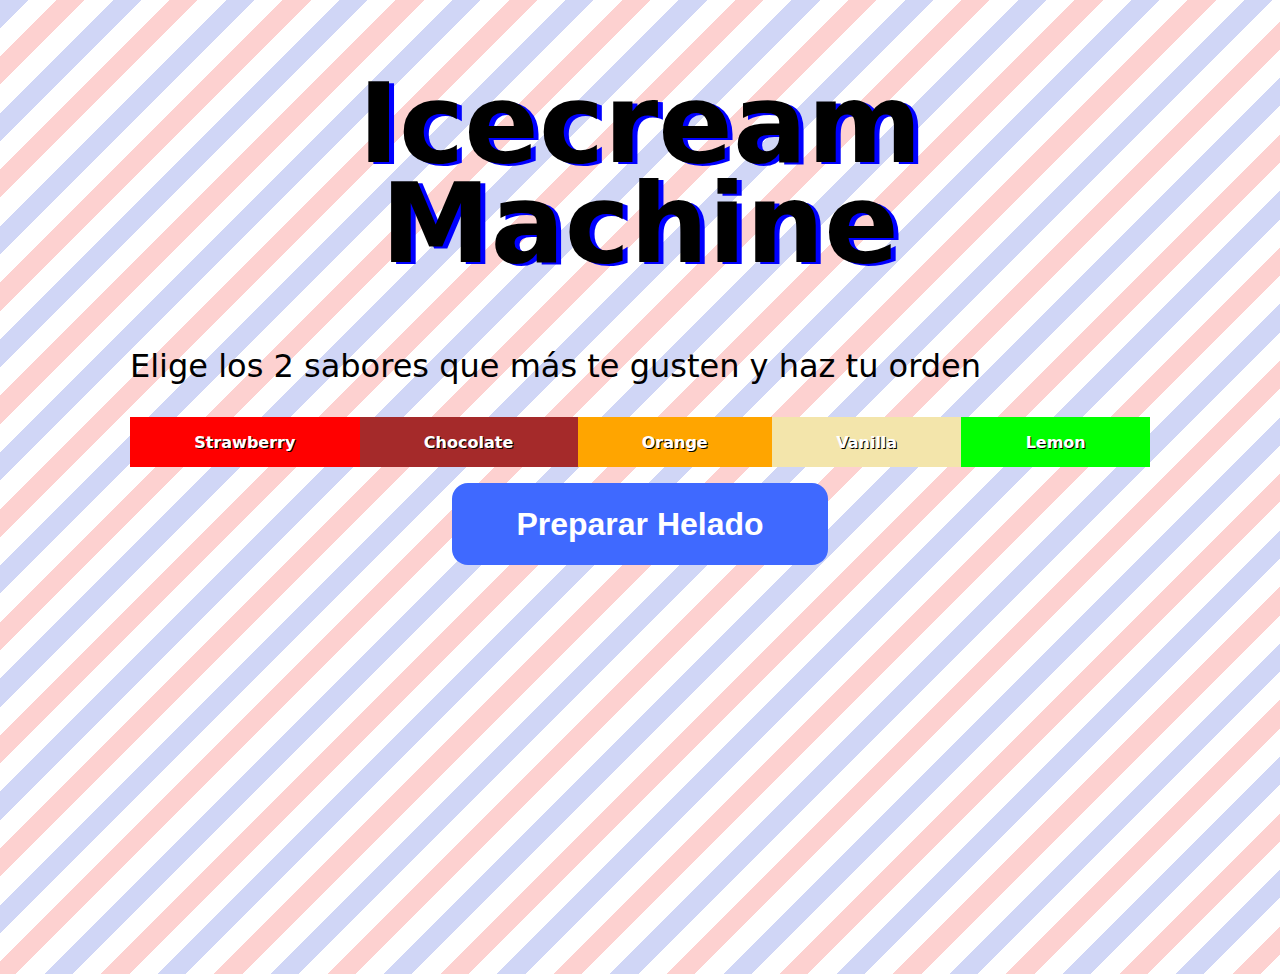
<file: parameter-defaults/index.html>
<!DOCTYPE html>
<html lang="en">

<head>
  <meta charset="UTF-8">
  <meta name="viewport" content="width=device-width, initial-scale=1.0">
  <title>Paramater Defaults</title>
  <link rel="stylesheet" href="css/styles.css">
</head>

<body>
  <main class="wrapper">
    <h1>Icecream Machine</h1>
    <p>Elige los 2 sabores que más te gusten y haz tu orden</p>
    <div class="icrecream-grid">
      <div class="flavor" data-flavor="strawberry"></div>
      <div class="flavor" data-flavor="chocolate"></div>
      <div class="flavor" data-flavor="orange"></div>
      <div class="flavor" data-flavor="vanilla"></div>
      <div class="flavor" data-flavor="lemon"></div>
    </div>
    <button id="btn" class="button">Preparar Helado</button>
  </main>



  <script>


    const $flavors = document.querySelectorAll(".flavor")
    $flavors.forEach($el => $el.addEventListener("click", selectFlavor))
    function selectFlavor() {
      this.classList.toggle("is-active")
    }

    function isRequired(param) {
      throw new Error(`${param} es requerido `)
    }

    function makeIceCream(flavor1 = isRequired("flavor1"), flavor2 = isRequired("flavor2")) {
      // console.log(flavor1)
      alert(`tienes un rico helado de ${flavor1.dataset.flavor} y ${flavor2.dataset.flavor}`)
    }

    window.btn.addEventListener("click", () => {
      const $flavors = document.querySelectorAll(".flavor.is-active")
      console.log($flavors)
      try {
        makeIceCream($flavors[0], $flavors[1])

      } catch (error) {
        alert("Aún no completas ")
      }

    })

  </script>
</body>

</html>
</file>
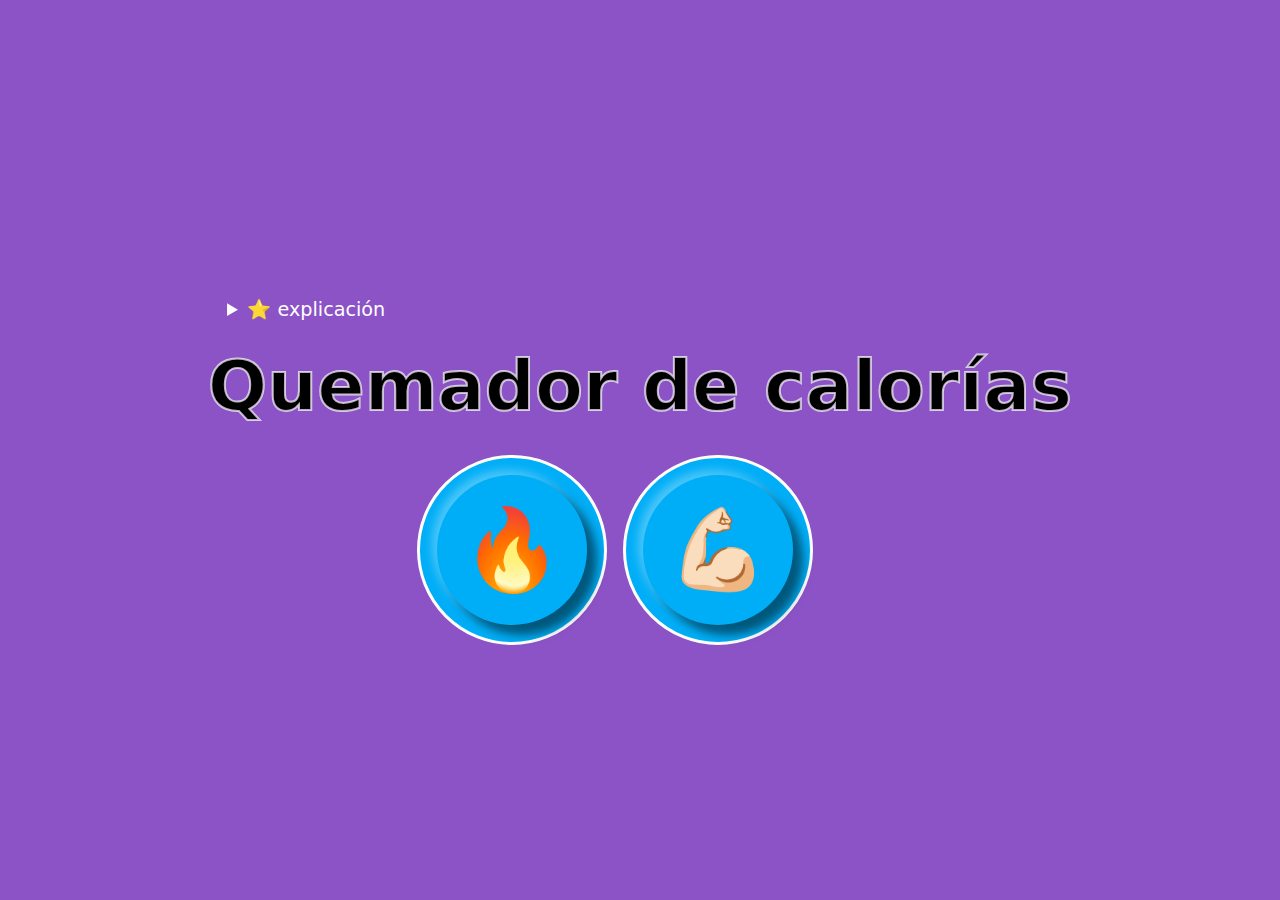
<file: redux/index.html>
<!DOCTYPE html>
<html lang="en">

<head>
  <meta charset="UTF-8">
  <meta name="viewport" content="width=device-width, initial-scale=1.0">
  <title>Redux</title>
  <style>
    body {
      margin: 0;
      font-family: system-ui, Helvetica, sans-serif;
      background-color: white;
      text-align: center;
      display: flex;
      align-items: center;
      justify-content: center;
      min-height: 100vh;
      background: #8c53c6;
    }

    .wrapper {
      max-width: 1020px;
      margin: auto;
    }

    h1 {
      font-size: 70px;
      margin: 0;
      /* line-height: 100px; */
      -webkit-text-stroke: 2px rgba(255, 255, 255, .7);
    }

    p {
      max-width: 32em;
      margin: 1em auto;
    }

    .burn {
      color: white;
      background: #00aef7;
      border: none;
      font-size: 5em;
      line-height: 0;
      border-radius: 50%;
      font-weight: bold;
      cursor: pointer;
      width: 150px;
      height: 150px;
      outline: 0;
      box-shadow: 10px 10px 10px 0 rgba(0, 0, 0, .5), -5px -5px 10px 0 rgba(255, 255, 255, .3);
      position: relative;
      margin-right: 50px;
    }

    details {
      text-align: left;
      color: white;
      padding: 1em;
      cursor: pointer;
      line-height: 1.6;
      font-size: 1.2em;
    }

    .burn:before {
      border: 3px solid white;
      content: '';
      background-color: #00aef7;
      z-index: -1;
      position: absolute;
      left: -20px;
      top: -20px;
      bottom: -20px;
      right: -20px;
      border-radius: 50%;
    }

    .burn:active {
      box-shadow: inset 10px 10px 10px 0 rgba(0, 0, 0, .5), inset -10px -10px 10px 0 rgba(255, 255, 255, .3);
    }

    .result {
      font-size: 3em;
      color: white;
      text-shadow: 5px 2px 0 red;
    }

    .resultRest {
      font-size: 3em;
      color: white;
      text-shadow: 5px 2px 0 blue;
    }
  </style>
</head>

<body>

  <main>
    <div class="wrapper">
      <details>
        <summary>
          ⭐️ explicación
        </summary>
        <p>El libro, Convert Anything to Calories, llegó a la conclusión de que, en promedio, una persona con un dedo
          indice
          de
          10.8 cm^3 y de 11.7 gramos necesitará muuuchos clicks para conservar la línea. Se requieren 16.7 micromoles de
          adenosín
          trifosfato (la molécula que transporta energía entre las células) para mover un gramo del cuerpo por un
          segundo,
          y
          como
          hay 7.3 calorías en un mol (la medida de cantidad de una sustancia) de adenosín trifosfato, en teoría, cada
          click
          del
          mouse debería quemar 1.42 calorías. Aunque el cálculo asume el movimiento de todo el músculo, por lo que la
          cantidad
          real puede variar un poco.</p>
        <p>Pero resulta que es sábado y tienes hambre. treinta minutos después te llega una pizza (1,835kCal) con una
          coca
          (97kCal), tendrías que hacer 1,360,563 clicks para quemar la cena. Y cómo es sábado seguramente involucrará
          unas cuantas
          bebidas alcohólicas: en un Gin & Tonic (120kCal) hay 84,507 clicks, y 131,690.14 por cada cerveza que
          consumas. En otras
          palabras, con 427 clicks en promedio por día, la computadora no es un buen ejercicio.
        </p>
      </details>
      <h1>Quemador de calorías</h1>
      <p class="result" id="result"></p>
      <p class="resultRest" id="resultRest"></p>
      <button id="burn" class="burn">🔥</button>
      <button id="faltan" class="burn">💪🏻</button>
    </div>
  </main>


  <script>

    const createStore = (reducer, inicialState) => {
      let state = inicialState
      let updater = () => { }
      const getState = () => {
        return state
      }
      const dispatch = (action) => {
        state = reducer(state, action)
        updater()
      }
      const subscribe = (listener) => {
        updater = listener
      }
      return {
        getState,
        dispatch,
        subscribe
      }

    }
    const createStoreRest = (reducer, inicialState) => {
      let state = inicialState
      let updater = () => { }
      const getState = () => {
        return state
      }
      const dispatch = (action) => {
        state = reducer(state, action)
        updater()
      }
      const subscribe = (listener) => {
        updater = listener
      }
      return {
        getState,
        dispatch,
        subscribe
      }

    }

    const reducer = (state, action) => {

      switch (action.type) {
        case "BURN":
          return state + 1.42

        case "REST":
          return state - 1

        default:
          return state

      }

    }
    /*   const reducerRest = (state, action) => {
  
        switch (action.type) {
          case "REST":
            return state - 1
  
          default:
            return state
  
        }
  
      } */
    const store = createStore(reducer, 0)
    const storeRest = createStoreRest(reducer, 1360563)

    //Reducer es una funcion que evalúa que esta ocurriendo en el estado
    /*  store.dispatch() */ //le mandamos acciones
    /*  store.getState()  *///Nos devolverá el estado de la app
    /* store.subscribe() */ //En la cual le mandamos alguna función cada que haya un cambio de estado.

    store.subscribe(() => {
      /* console.log("Ha cambiado algo en el store", */

      window.result.textContent = `Haz quemado ${store.getState()} Calorías `

    })

    storeRest.subscribe(() => {
      /* console.log("Ha cambiado algo en el store", */
      window.resultRest.textContent = `Faltan ${storeRest.getState()} Clicks, para quemar las 🔥 de una 🍕`
    })
    /*  store.dispatch("Voy a cambiar algo  ") */

    const burn = () => {
      store.dispatch({
        type: "BURN",
        payload: 1.42

      })

    }
    const rest = () => {
      console.log("Button function")
      storeRest.dispatch({
        type: "REST",
        payload: 1

      })

    }


    /*   const clicks = 1360563
      const resta = () => {
  
      }
   */
    /*  clicks = 1360563
     function resta() {
       clicks--
       window.faltan.textContent = ` ${clicks} `
     } */


    window.burn.addEventListener("click", burn)
    window.faltan.addEventListener("click", rest)


  </script>
</body>

</html>
</file>
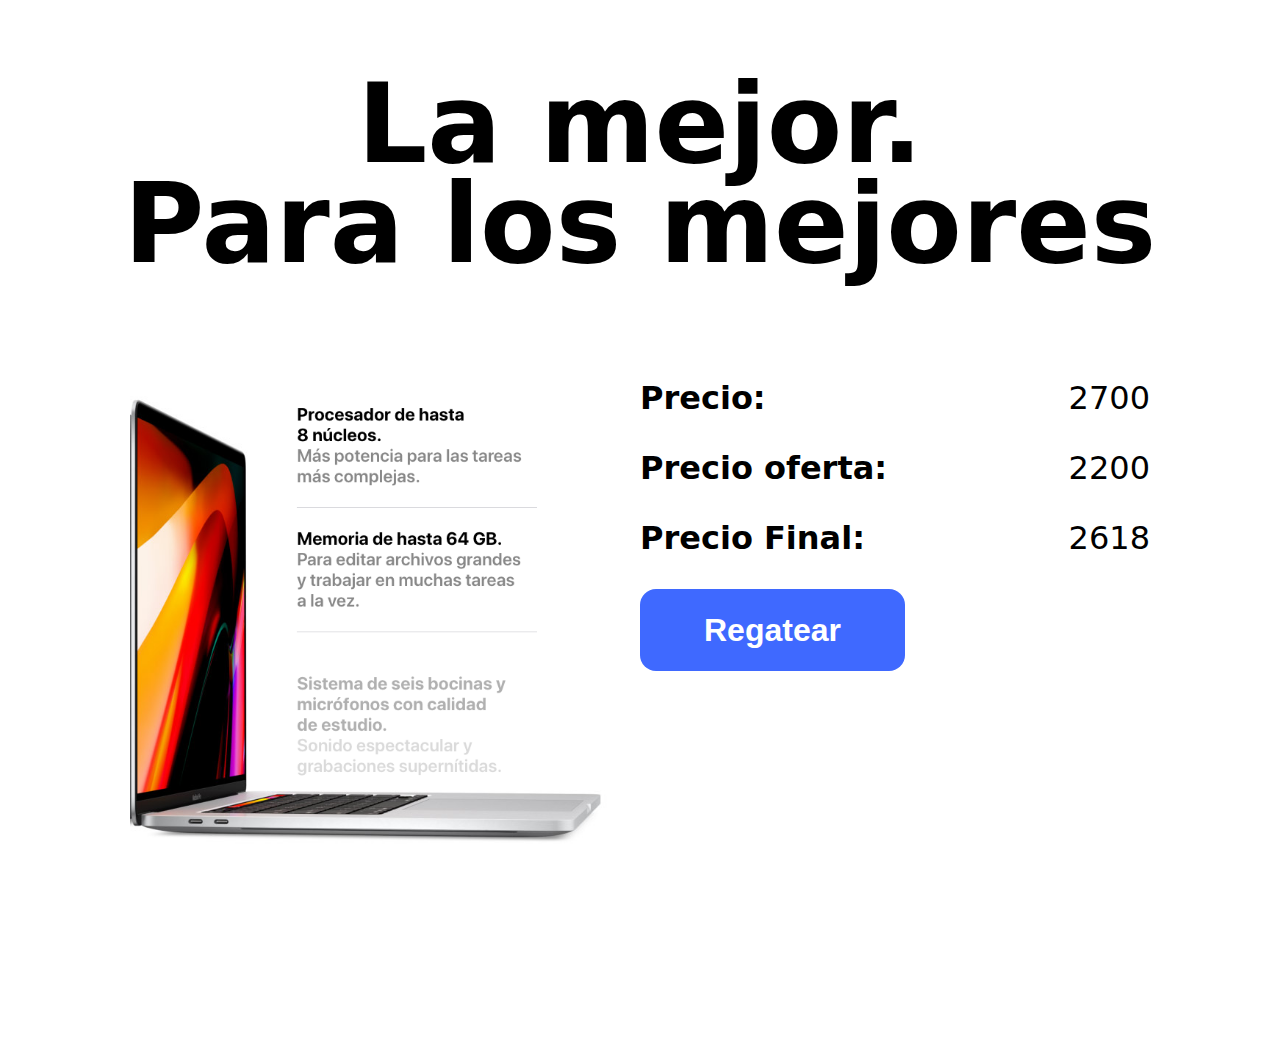
<file: shortand property names/index.html>
<!DOCTYPE html>
<html lang="en">

<head>
  <meta charset="UTF-8">
  <meta name="viewport" content="width=device-width, initial-scale=1.0">
  <title>Shorthand Property Names</title>
  <style>
    body {
      margin: 0;
      font-family: system-ui, Helvetica, sans-serif;
      background-color: white;
      text-align: center;
    }

    .wrapper {
      max-width: 1020px;
      margin: auto;
      padding: 0 2em;
    }

    h1 {
      font-size: 110px;
      line-height: 100px;
    }

    .hero-content {
      display: flex;
      /* border: 1px solid red; */
    }

    .app {
      flex: 1;
      flex-direction: column;
      justify-content: center;
      /* align-items: center; */
      font-size: 2em;
      text-align: left;
    }

    p {
      display: flex;
      justify-content: space-between;
    }

    .mac {
      height: 700px;
      flex: 1;
      background: url('./images/mac.png') center top no-repeat;
      background-size: contain;
    }

    .button {
      color: white;
      background: #3f69ff;
      border: none;
      font-size: 1em;
      padding: .7em 2em;
      border-radius: .5em;
      font-weight: bold;
      cursor: pointer;
    }
  </style>
</head>

<body>
  <main>
    <h1>
      La mejor. <br>
      Para los mejores
    </h1>
    <div class="hero">
      <div class="wrapper">
        <div class="hero-content">
          <div class="mac"></div>
          <div class="app">
            <p>
              <strong>
                Precio:
              </strong>
              <span id="price">-</span>
            </p>
            <p>
              <strong>
                Precio oferta:
              </strong>
              <span id="offer">-</span>
            </p>
            <p>
              <strong>
                Precio Final:
              </strong>
              <span id="final-price">-</span>
            </p>
            <button class="button" id="make-offer">Regatear</button>
          </div>
        </div>
      </div>
    </div>
  </main>


  <script>
    const price = 2700
    const macbook = {
      price,
      /*       getPrice : function(){
      
            } */
      get finalPrice() {
        return this.price * 1.19  /* return porque estamos devolviendo un valor */
      },
      set offer(offer) {
        this.price -= offer
      },
      get getPrice() {
        console.log(this.price)
      },
      *discount(offer) {
        let price = this.finalPrice
        while (true) {

          yield price -= offer
        }

        /*    yield "Hola Mau"
           yield "Hola Soto"
           yield "Hola Garay" */
      },
    }

    window.price.textContent = macbook.price
    macbook.offer = 500
    window.offer.textContent = macbook.price
    window["final-price"].textContent = macbook.finalPrice
    /*   window.finalprice.textContent = macbook.finalPrice; */
    const makeAnOffer = macbook.discount(15)
    window['make-offer'].addEventListener("click", () => {
/*       console.log(makeAnOffer.next())
 */      window["final-price"].textContent = makeAnOffer.next().value
    })
  </script>
</body>

</html>
</file>
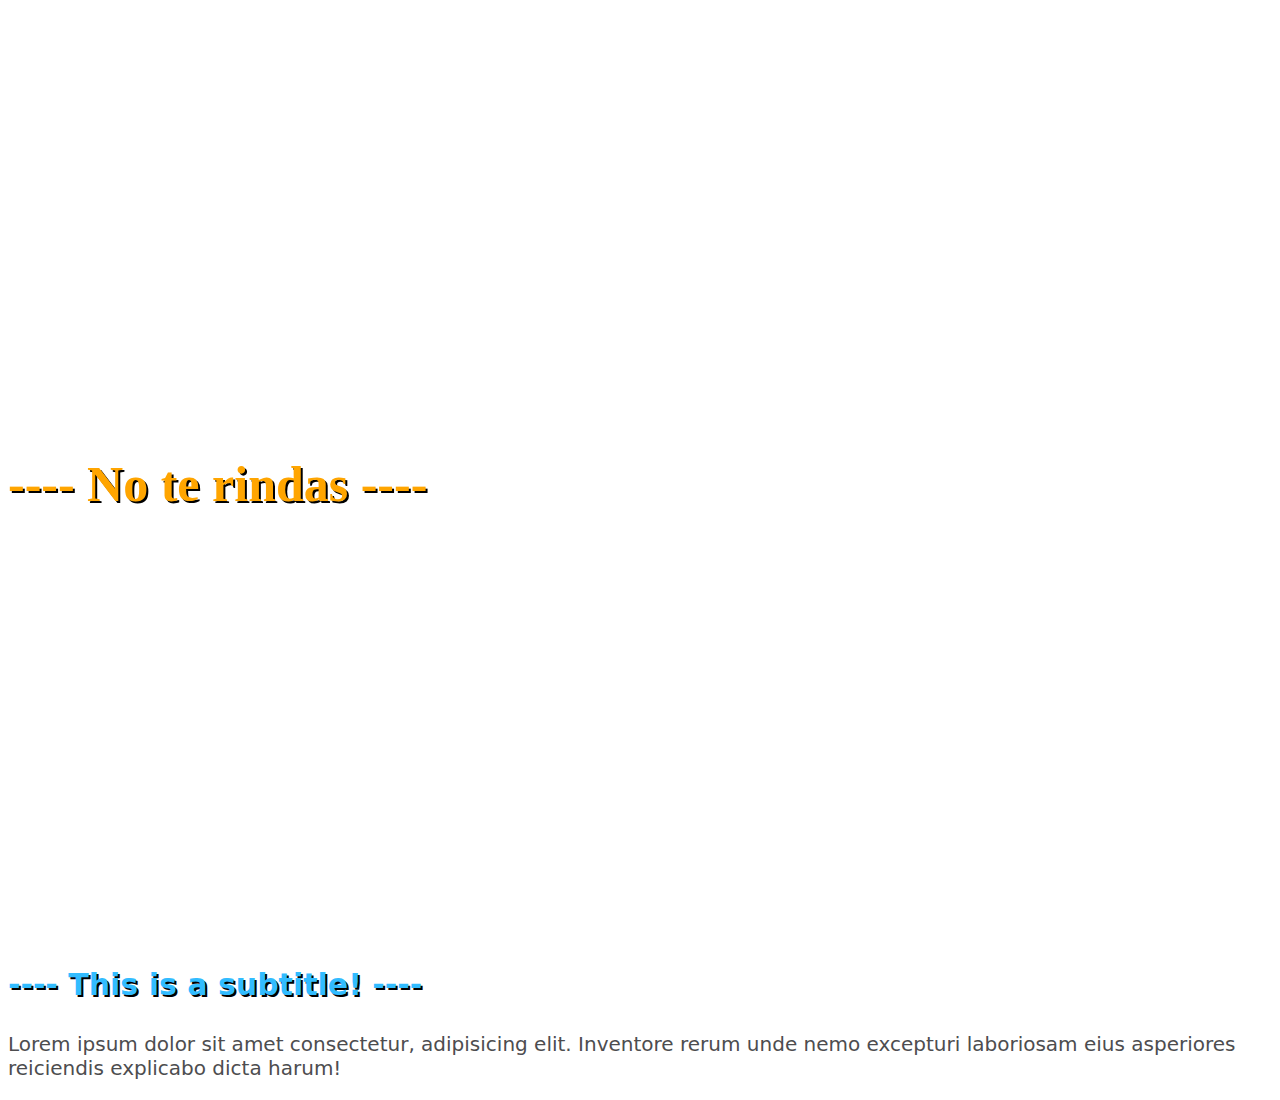
<file: styled-components/index.html>
<!DOCTYPE html>
<html lang="en">

<head>
  <meta charset="UTF-8">
  <meta name="viewport" content="width=device-width, initial-scale=1.0">
  <title>Styled-Components</title>
</head>

<body>
  <!--   <h1>Styled Components</h1> -->
  <div id="container"></div>

  <script>
    function component(strings, ...dynamicValues) {
      return function (props) {
        let newContent = strings.slice()
        console.log(newContent)
        dynamicValues.forEach((value, index) => {
          newContent[index] += props[value]
        })
        return newContent.join("")
      }
    }
    const domElements = [
      "a",
      "p",
      "h1",
      "h2",
      "h3",
      "h4",
      "h5",
      "h6",
      "div",
      "main",
      "section",
      "article",
      "button"
    ];

    let styled = {};

    // Populate the styled object.
    (function () {
      domElements.forEach((element, index) => {
        styled[element] = function (styles) {
          return function (content) {
            return `
          <${domElements[index]} style="${styles}">
          ${content}
          </${domElements[index]}>
        `;
          };
        };
      });
    })();

    /* 
        const styled = {
          h1: function (styles) {
            return function (content) {
    
              return `
            <h1 style="${styles}">
            ${content}
            </h1>
            `
            }
          },
          h2: "",
          div: ""
        }
     */
    const TitleStyled = styled.h1`
    color: orange;
    font-family: verdana;
    font-size: 50px;
    text-shadow: 2px 2px 0 black;
    line-height: 100vh;
    `
    const SubtitleStyled = styled.h3`
    color: #32bcff;
    font-family: system-ui;
    font-size: 30px;
    text-shadow: 2px 2px 0 black;
    `;

    const DescriptionStyled = styled.p`
    color: #4d4d4f;
    font-family: system-ui;
    font-size: 20px;
    `;


    const props = {
      message: "No te rindas",
      subtitle: "This is a subtitle!",
      description:
        "Lorem ipsum dolor sit amet consectetur, adipisicing elit. Inventore rerum unde nemo excepturi laboriosam eius asperiores reiciendis explicabo dicta harum!"
    }

    const Title = component`---- ${"message"} ----`(props);
    const SubTitle = component`---- ${"subtitle"} ----`(props);
    const Text = component`${"description"}`(props);

    // Render the components

    function render(component, app) {
      container.innerHTML += component;
    }

    render(TitleStyled(Title), window.app);
    render(SubtitleStyled(SubTitle), window.app);
    render(DescriptionStyled(Text), window.app);


  </script>
</body>

</html>
</file>
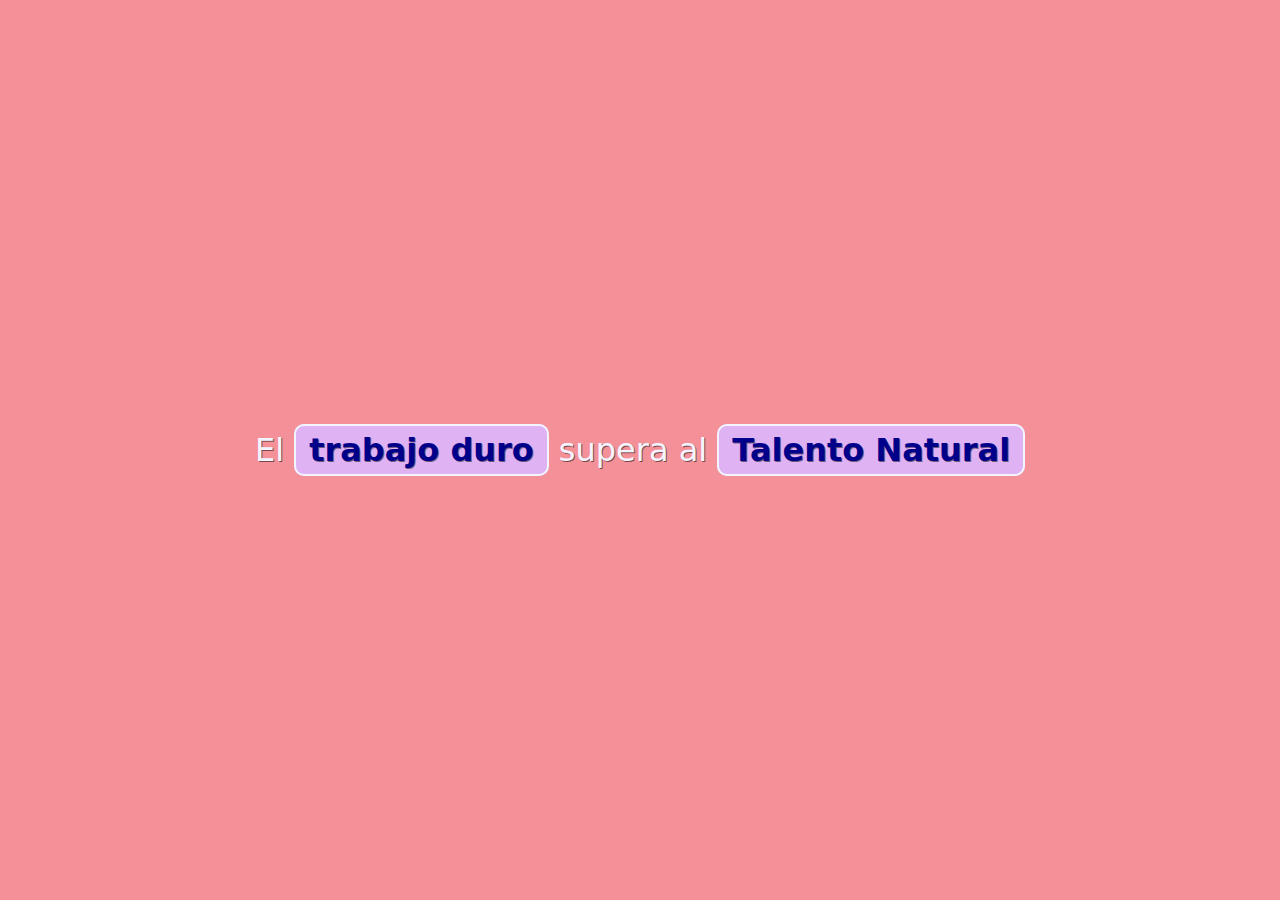
<file: tagged-templates/index.html>
<!DOCTYPE html>
<html lang="en">

<head>
  <meta charset="UTF-8">
  <meta name="viewport" content="width=device-width, initial-scale=1.0">
  <title>Tagged Templates</title>

  <style>
    body {
      display: flex;
      margin: 0;
      height: 100vh;
      justify-content: center;
      align-items: center;
      font-family: system-ui;
      background-color: #f49097;
      color: #f2f5ff;
      font-size: 2em;
      text-shadow: 1px 1px rgba(0, 0, 0, .5);
    }

    strong {
      color: darkblue;
      padding: .15em .4em;
      background: #dfb2f4;
      border-radius: 10px;
      border: 2px solid #f2f5ff;
    }
  </style>
</head>

<body>
  <!--  <h1>Trabajo duro > Talento Natural</h1> -->

  <script>

    /* restOperator ...dynamicValues */
    function taggedTemplate(strings, ...dynamicValues) {
      /* console.log(strings,param1,param2) */
      /*       console.log(strings, dynamicValues)
      
       */
      let newContent = "";
      strings.forEach((string, index) => {
        /*     let strong = ""
            if (dynamicValues[index]) {
    
              strong = `<strong>${dynamicValues[index]}</strong>`
            } */
        const strong = dynamicValues[index] ? `<strong>${dynamicValues[index]}</strong>` : ""
        /*  console.log(dynamicValues[index])
         console.log(strings) */
        /* newContent = newContent + string + strong; */
        newContent += `${string} ${strong} `
      })
      /*       return newContent */
      return `<p>${newContent} </p>`
      /*     console.log(newContent) */


    }
    /* taggedTemplate`Hola ${"Mau"} ${"!"} ` */
    const message = taggedTemplate`El ${"trabajo duro"} supera al ${"Talento Natural"} `
    document.body.innerHTML = message
  </script>
</body>

</html>
</file>
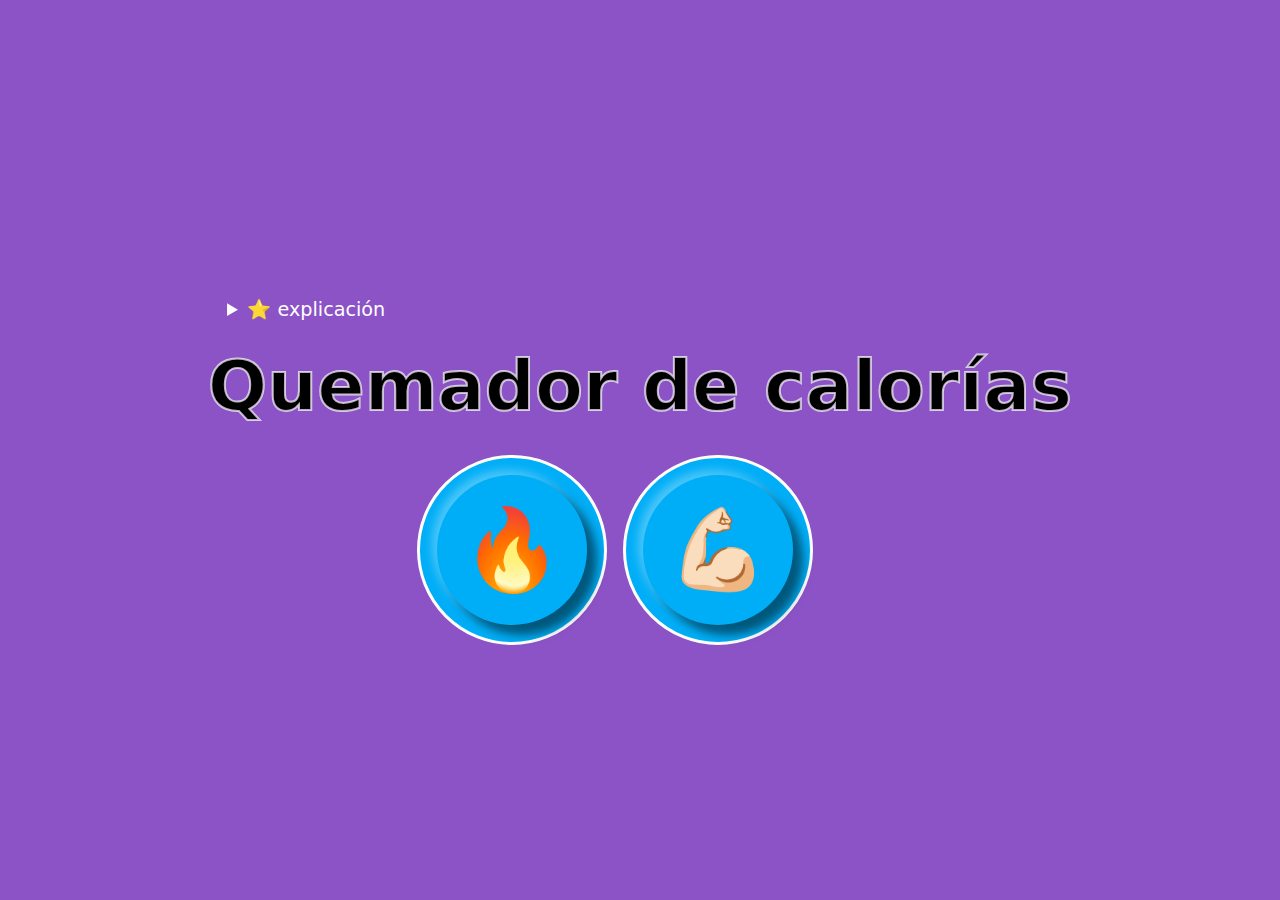
<file: modulos/02/index.html>
<!DOCTYPE html>
<html lang="en">

<head>
  <meta charset="UTF-8">
  <meta name="viewport" content="width=device-width, initial-scale=1.0">
  <title>Modulos especificos

  </title>
  <link rel="stylesheet" href="./styles/styles.css">
</head>

<body>

  <main>
    <div class="wrapper">
      <details>
        <summary>
          ⭐️ explicación
        </summary>
        <p>El libro, Convert Anything to Calories, llegó a la conclusión de que, en promedio, una persona con un dedo
          indice
          de
          10.8 cm^3 y de 11.7 gramos necesitará muuuchos clicks para conservar la línea. Se requieren 16.7 micromoles de
          adenosín
          trifosfato (la molécula que transporta energía entre las células) para mover un gramo del cuerpo por un
          segundo,
          y
          como
          hay 7.3 calorías en un mol (la medida de cantidad de una sustancia) de adenosín trifosfato, en teoría, cada
          click
          del
          mouse debería quemar 1.42 calorías. Aunque el cálculo asume el movimiento de todo el músculo, por lo que la
          cantidad
          real puede variar un poco.</p>
        <p>Pero resulta que es sábado y tienes hambre. treinta minutos después te llega una pizza (1,835kCal) con una
          coca
          (97kCal), tendrías que hacer 1,360,563 clicks para quemar la cena. Y cómo es sábado seguramente involucrará
          unas cuantas
          bebidas alcohólicas: en un Gin & Tonic (120kCal) hay 84,507 clicks, y 131,690.14 por cada cerveza que
          consumas. En otras
          palabras, con 427 clicks en promedio por día, la computadora no es un buen ejercicio.
        </p>
      </details>
      <h1>Quemador de calorías</h1>
      <p class="result" id="result"></p>
      <p class="resultRest" id="resultRest"></p>
      <button id="burn" class="burn">🔥</button>
      <button id="faltan" class="burn">💪🏻</button>
    </div>
  </main>

  <script type="module" src="./js/app.js"></script>
</body>

</html>
</file>
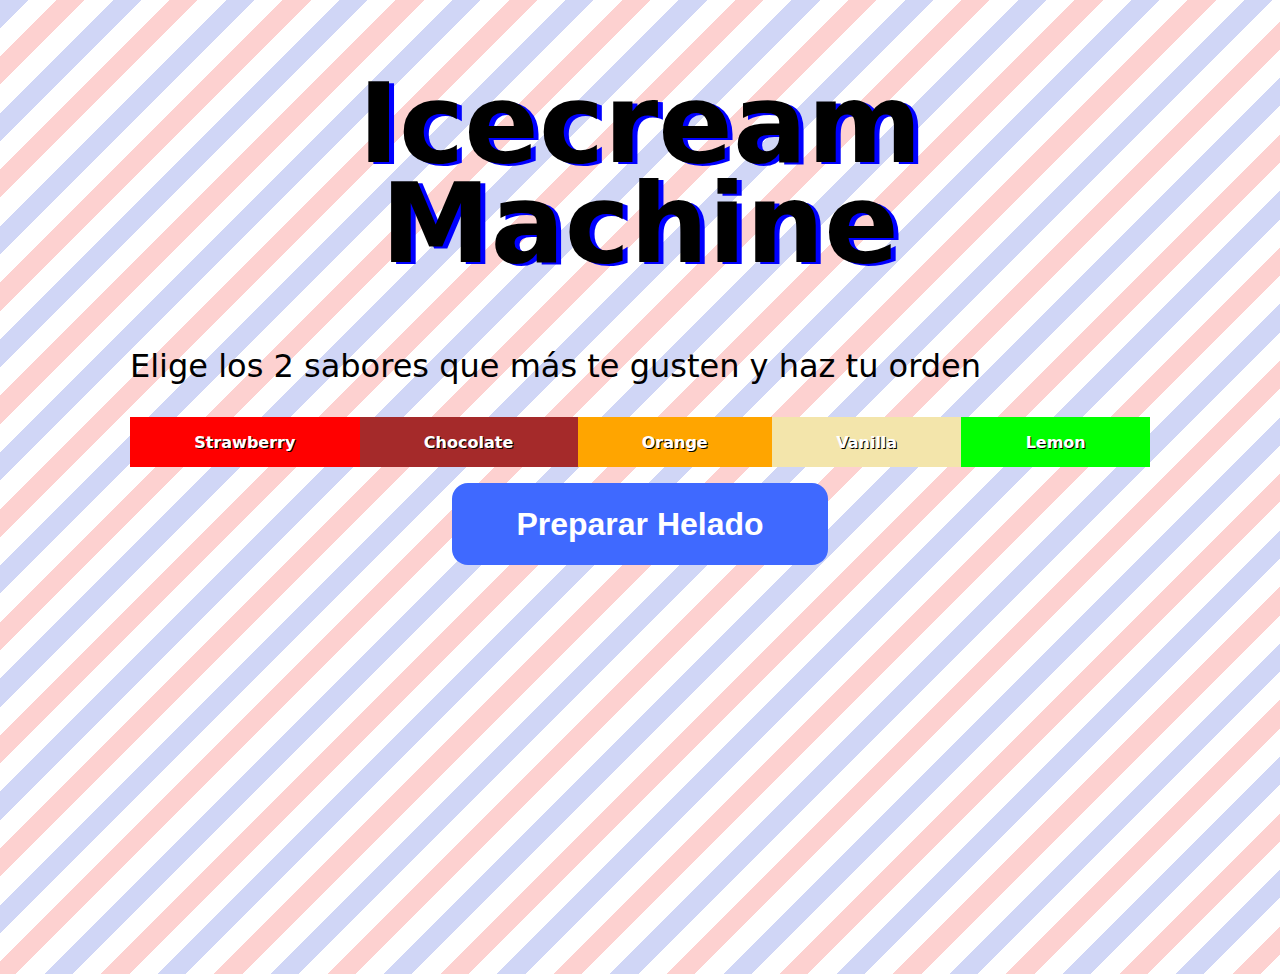
<file: modulos/04/index.html>
<!DOCTYPE html>
<html lang="en">

<head>
  <meta charset="UTF-8">
  <meta name="viewport" content="width=device-width, initial-scale=1.0">
  <title>Paramater Defaults</title>
  <link rel="stylesheet" href="css/styles.css">
</head>

<body>
  <main class="wrapper">
    <h1>Icecream Machine</h1>
    <p>Elige los 2 sabores que más te gusten y haz tu orden</p>
    <div class="icrecream-grid">
      <div class="flavor" data-flavor="strawberry"></div>
      <div class="flavor" data-flavor="chocolate"></div>
      <div class="flavor" data-flavor="orange"></div>
      <div class="flavor" data-flavor="vanilla"></div>
      <div class="flavor" data-flavor="lemon"></div>
    </div>
    <button id="btn" class="button">Preparar Helado</button>
  </main>



  <script src="./js/app.js" type="module"></script>
</body>

</html>
</file>
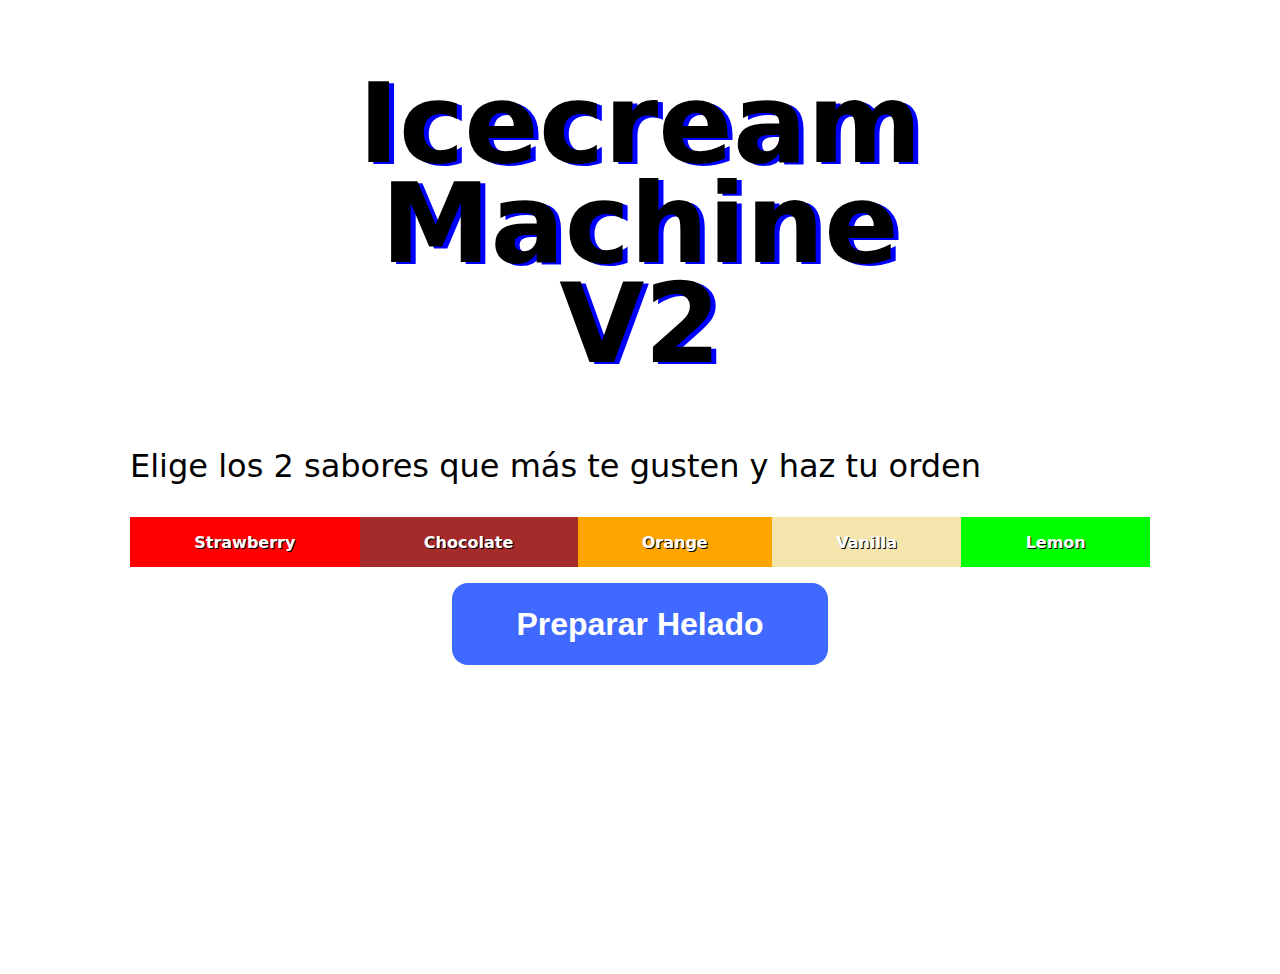
<file: Rest/Spread/index.html>
<!DOCTYPE html>
<html lang="en">

<head>
  <meta charset="UTF-8">
  <meta name="viewport" content="width=device-width, initial-scale=1.0">
  <title>Rest / Spread</title>
  <link rel="stylesheet" href="css/styles.css">
</head>

<body>
  <main class="wrapper">
    <h1>Icecream Machine <br>V2</h1>
    <p>Elige los 2 sabores que más te gusten y haz tu orden</p>
    <div class="icrecream-grid">
      <div class="flavor" data-flavor="strawberry"></div>
      <div class="flavor" data-flavor="chocolate"></div>
      <div class="flavor" data-flavor="orange"></div>
      <div class="flavor" data-flavor="vanilla"></div>
      <div class="flavor" data-flavor="lemon"></div>
    </div>
    <button id="btn" class="button">Preparar Helado</button>
  </main>



  <script>


    const $flavors = document.querySelectorAll('.flavor')
    // console.log($flavors)
    $flavors.forEach($el => $el.addEventListener('click', selectFlavor))
    function selectFlavor() {
      this.classList.toggle('is-active')
    }
    function isRequired(param) {
      throw new Error(`${param} es requerido`)
    }
    // function makeIcecream(flavor1 = isRequired('flavor1'), flavor2 = isRequired('flavor2')) {
    function makeIcecream([flavor1 = isRequired('flavor1'), flavor2 = isRequired('flavor2'), ...otherFlavors]) {
      const toppings = otherFlavors.map((f) => f.dataset.flavor)
      // console.log(toppings)
      alert(`tienes un rico helado de ${flavor1.dataset.flavor} y ${flavor2.dataset.flavor} 🍦 pero tambien te gusta ${toppings}`)
    }
    window.btn.addEventListener('click', () => {
      const $flavors = document.querySelectorAll('.flavor.is-active')
      // console.log($flavors)
      try {
        makeIcecream([...$flavors])
      } catch (error) {
        alert('Aun no completa los sabores para preparar tu helado')
      }
    })

  </script>
</body>

</html>
</file>
<file: parameter-defaults/css/styles.css>
body {
  margin: 0;
  font-family: system-ui, Helvetica, sans-serif;
  background-color: white;
  text-align: center;
  min-height: 100vh;
  background: repeating-linear-gradient(-225deg, #d0d6f6, #d0d6f6 20px, white 20px, white 40px,#fdd1d0 40px, #fdd1d0 60px, white 60px, white 80px);
}
.wrapper {
  max-width: 1020px;
  margin: auto;
}
/* #d0d6f6
white
#d1d9fd */
h1 {
  font-size: 110px;
  line-height: 100px;
  
      color: black;
      text-shadow: 5px 2px 0 blue;
}

.hero-content {
  display: flex;
  /* border: 1px solid red; */
}
.app {
  flex: 1;
  flex-direction: column;
  justify-content: center;
  /* align-items: center; */
  font-size: 2em;
  text-align: left;
}
p {
  display: flex;
  justify-content: space-between;
  font-size: 2em;
}
.mac {
  height: 700px;
  flex: 1;
  background: url('../images/mac.png') center top no-repeat;
  background-size: contain;
}

.button {
  color: white;
  background: #3f69ff;
  border: none;
  font-size: 2em;
  padding: .7em 2em;
  border-radius: .5em;
  font-weight: bold;
  cursor: pointer;
}


.icrecream-grid {
  display: grid;
  grid-template-columns: auto-fit;
  grid-auto-flow: column;
  margin-bottom: 1em;
}

.icrecream-grid .flavor {
  height: 50px;
}
.flavor {
  transition: .3s;
  cursor: pointer;
  display: flex;
  align-items: center;
  justify-content: center;
  text-transform: capitalize;
  box-sizing: border-box;
}
.flavor.is-active {
  border: 5px dashed greenyellow;
}
.flavor:hover {
  z-index: 1;
  transform: scale(1.2);
}
.flavor:before {
  content: attr(data-flavor);
  color: white;
  font-weight: bold;
  text-shadow: 1px 1px 0 black;
}

[data-flavor="strawberry"] {
  background: red;
}
[data-flavor="chocolate"] {
  background: brown;
}
[data-flavor="vanilla"] {
  background: #f3e5ab;
}
[data-flavor="orange"] {
  background: orange;
}
[data-flavor="lemon"] {
  background: lime;
}
</file>
<file: modulos/02/styles/styles.css>
body {
      margin: 0;
      font-family: system-ui, Helvetica, sans-serif;
      background-color: white;
      text-align: center;
      display: flex;
      align-items: center;
      justify-content: center;
      min-height: 100vh;
      background: #8c53c6;
    }

    .wrapper {
      max-width: 1020px;
      margin: auto;
    }

    h1 {
      font-size: 70px;
      margin: 0;
      /* line-height: 100px; */
      -webkit-text-stroke: 2px rgba(255, 255, 255, .7);
    }

    p {
      max-width: 32em;
      margin: 1em auto;
    }

    .burn {
      color: white;
      background: #00aef7;
      border: none;
      font-size: 5em;
      line-height: 0;
      border-radius: 50%;
      font-weight: bold;
      cursor: pointer;
      width: 150px;
      height: 150px;
      outline: 0;
      box-shadow: 10px 10px 10px 0 rgba(0, 0, 0, .5), -5px -5px 10px 0 rgba(255, 255, 255, .3);
      position: relative;
      margin-right: 50px;
    }

    details {
      text-align: left;
      color: white;
      padding: 1em;
      cursor: pointer;
      line-height: 1.6;
      font-size: 1.2em;
    }

    .burn:before {
      border: 3px solid white;
      content: '';
      background-color: #00aef7;
      z-index: -1;
      position: absolute;
      left: -20px;
      top: -20px;
      bottom: -20px;
      right: -20px;
      border-radius: 50%;
    }

    .burn:active {
      box-shadow: inset 10px 10px 10px 0 rgba(0, 0, 0, .5), inset -10px -10px 10px 0 rgba(255, 255, 255, .3);
    }

    .result {
      font-size: 3em;
      color: white;
      text-shadow: 5px 2px 0 red;
    }

    .resultRest {
      font-size: 3em;
      color: white;
      text-shadow: 5px 2px 0 blue;
    }
</file>
<file: modulos/04/css/styles.css>
body {
  margin: 0;
  font-family: system-ui, Helvetica, sans-serif;
  background-color: white;
  text-align: center;
  min-height: 100vh;
  background: repeating-linear-gradient(-225deg, #d0d6f6, #d0d6f6 20px, white 20px, white 40px,#fdd1d0 40px, #fdd1d0 60px, white 60px, white 80px);
}
.wrapper {
  max-width: 1020px;
  margin: auto;
}
/* #d0d6f6
white
#d1d9fd */
h1 {
  font-size: 110px;
  line-height: 100px;
  
      color: black;
      text-shadow: 5px 2px 0 blue;
}

.hero-content {
  display: flex;
  /* border: 1px solid red; */
}
.app {
  flex: 1;
  flex-direction: column;
  justify-content: center;
  /* align-items: center; */
  font-size: 2em;
  text-align: left;
}
p {
  display: flex;
  justify-content: space-between;
  font-size: 2em;
}
.mac {
  height: 700px;
  flex: 1;
  background: url('../images/mac.png') center top no-repeat;
  background-size: contain;
}

.button {
  color: white;
  background: #3f69ff;
  border: none;
  font-size: 2em;
  padding: .7em 2em;
  border-radius: .5em;
  font-weight: bold;
  cursor: pointer;
}


.icrecream-grid {
  display: grid;
  grid-template-columns: auto-fit;
  grid-auto-flow: column;
  margin-bottom: 1em;
}

.icrecream-grid .flavor {
  height: 50px;
}
.flavor {
  transition: .3s;
  cursor: pointer;
  display: flex;
  align-items: center;
  justify-content: center;
  text-transform: capitalize;
  box-sizing: border-box;
}
.flavor.is-active {
  border: 5px dashed greenyellow;
}
.flavor:hover {
  z-index: 1;
  transform: scale(1.2);
}
.flavor:before {
  content: attr(data-flavor);
  color: white;
  font-weight: bold;
  text-shadow: 1px 1px 0 black;
}

[data-flavor="strawberry"] {
  background: red;
}
[data-flavor="chocolate"] {
  background: brown;
}
[data-flavor="vanilla"] {
  background: #f3e5ab;
}
[data-flavor="orange"] {
  background: orange;
}
[data-flavor="lemon"] {
  background: lime;
}
</file>
<file: Rest/Spread/css/styles.css>
body {
  margin: 0;
  font-family: system-ui, Helvetica, sans-serif;
  background-color: white;
  text-align: center;
  min-height: 100vh;
  background: 
}
.wrapper {
  max-width: 1020px;
  margin: auto;
}
/* #d0d6f6
white
#d1d9fd */
h1 {
  font-size: 110px;
  line-height: 100px;
  
      color: black;
      text-shadow: 5px 2px 0 blue;
}

.hero-content {
  display: flex;
  /* border: 1px solid red; */
}
.app {
  flex: 1;
  flex-direction: column;
  justify-content: center;
  /* align-items: center; */
  font-size: 2em;
  text-align: left;
}
p {
  display: flex;
  justify-content: space-between;
  font-size: 2em;
}
.mac {
  height: 700px;
  flex: 1;
  background: url('../images/mac.png') center top no-repeat;
  background-size: contain;
}

.button {
  color: white;
  background: #3f69ff;
  border: none;
  font-size: 2em;
  padding: .7em 2em;
  border-radius: .5em;
  font-weight: bold;
  cursor: pointer;
}


.icrecream-grid {
  display: grid;
  grid-template-columns: auto-fit;
  grid-auto-flow: column;
  margin-bottom: 1em;
}

.icrecream-grid .flavor {
  height: 50px;
}
.flavor {
  transition: .3s;
  cursor: pointer;
  display: flex;
  align-items: center;
  justify-content: center;
  text-transform: capitalize;
  box-sizing: border-box;
}
.flavor.is-active {
  border: 5px dashed greenyellow;
}
.flavor:hover {
  z-index: 1;
  transform: scale(1.2);
}
.flavor:before {
  content: attr(data-flavor);
  color: white;
  font-weight: bold;
  text-shadow: 1px 1px 0 black;
}

[data-flavor="strawberry"] {
  background: red;
}
[data-flavor="chocolate"] {
  background: brown;
}
[data-flavor="vanilla"] {
  background: #f3e5ab;
}
[data-flavor="orange"] {
  background: orange;
}
[data-flavor="lemon"] {
  background: lime;
}
</file>
